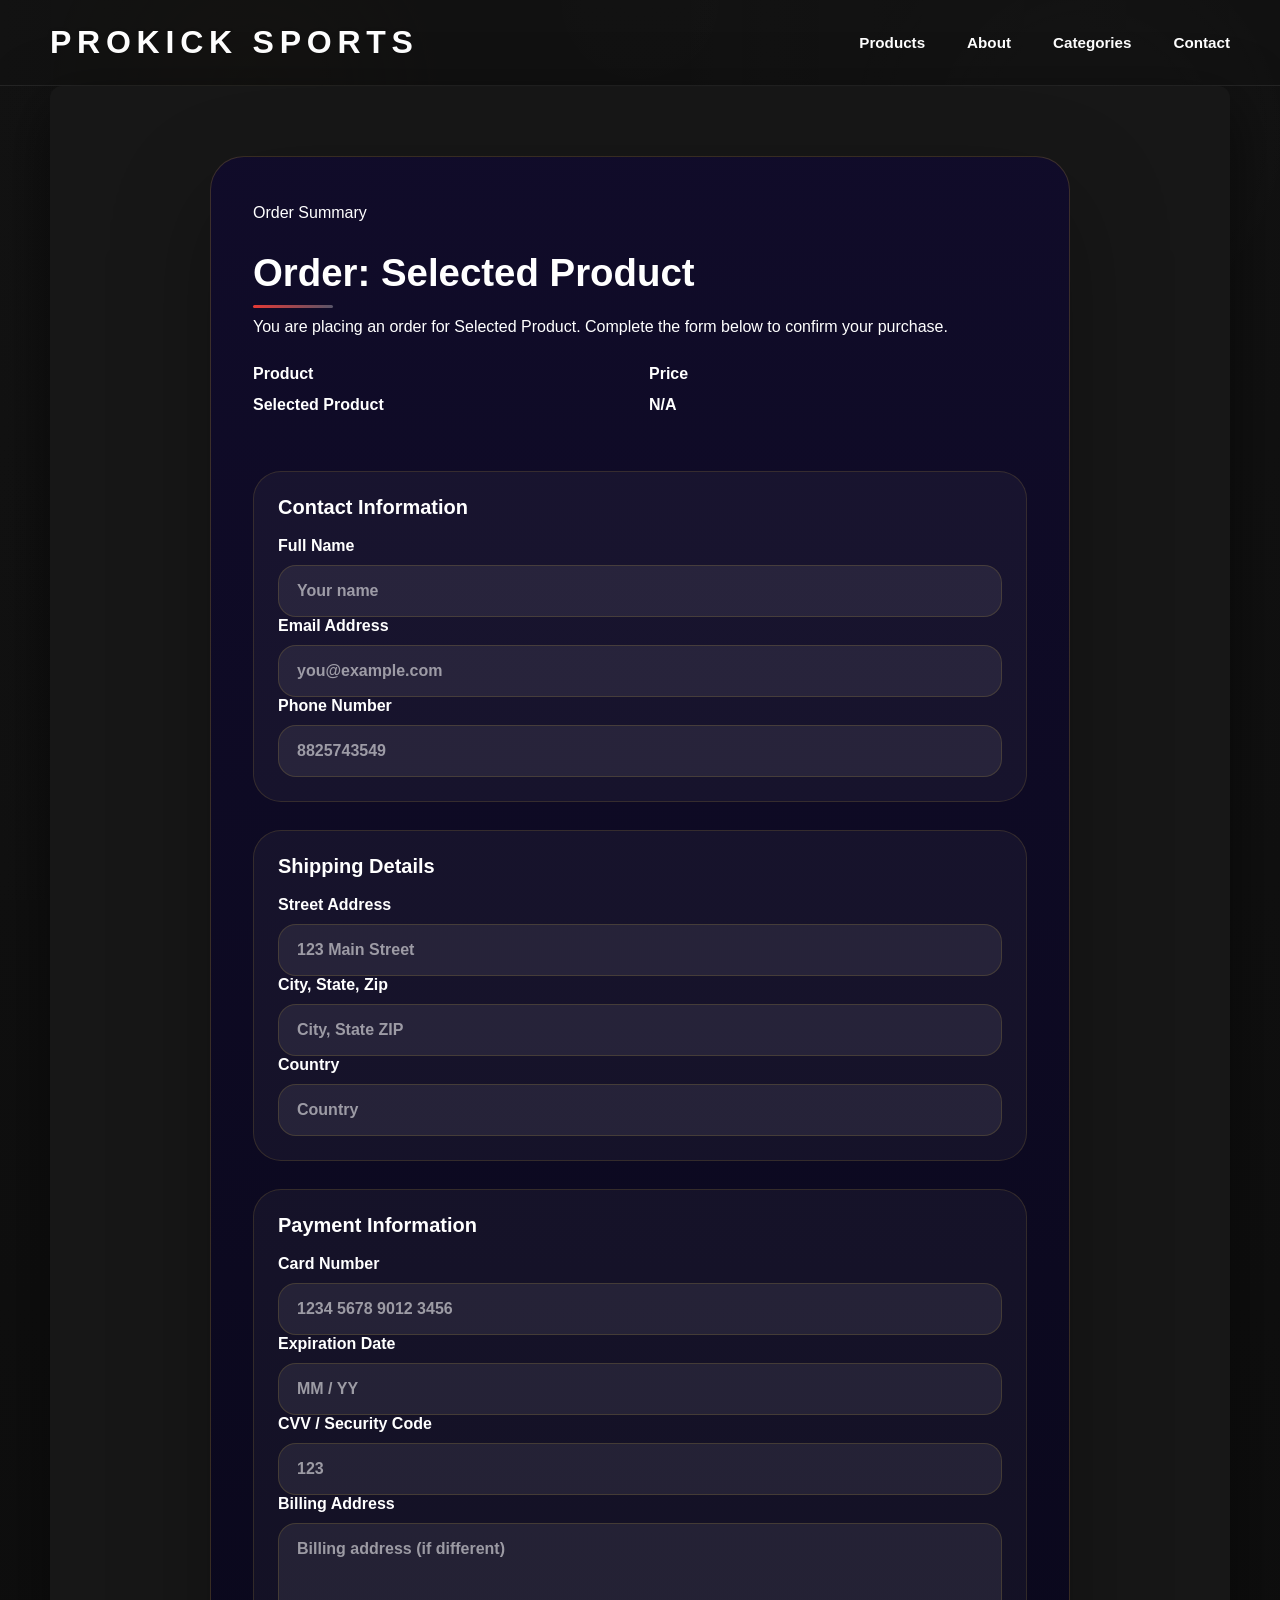
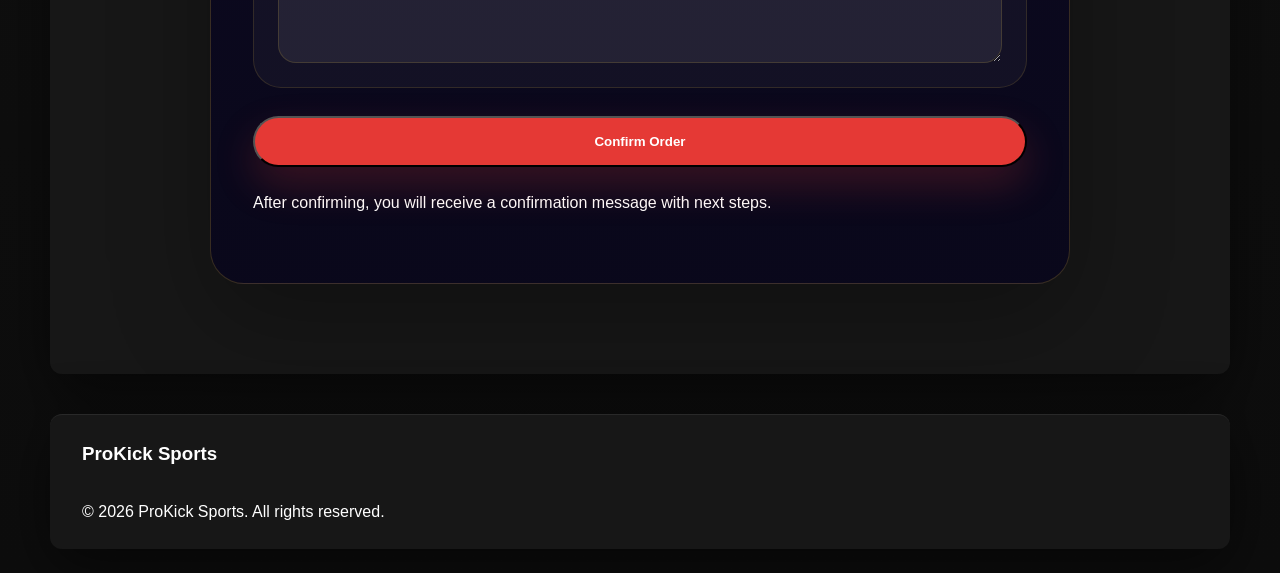
<file: Exp2/order.html>
<!DOCTYPE html>
<html lang="en">
  <head>
    <meta charset="UTF-8" />
    <meta name="viewport" content="width=device-width, initial-scale=1.0" />
    <title>Place Order | ProKick Sports</title>
    <link rel="stylesheet" href="styles.css" />
  </head>
  <body>
    <header class="topbar">
      <nav class="navbar container">
        <div class="brand-group">
          <a href="index.html" class="brand">ProKick Sports</a>
        </div>
        <div class="nav-links">
          <a href="index.html#products">Products</a>
          <a href="index.html#about">About</a>
          <a href="index.html#categories">Categories</a>
          <a href="index.html#contact">Contact</a>
        </div>
      </nav>
    </header>

    <main>
      <section class="order-section container">
        <div class="order-card">
          <p class="eyebrow">Order Summary</p>
          <h2 id="orderTitle">Your selected product</h2>
          <p id="orderDescription">Confirm your order details here before checkout.</p>
          <div class="order-info">
            <div>
              <strong>Product</strong>
              <p id="orderProduct">-</p>
            </div>
            <div>
              <strong>Price</strong>
              <p id="orderPrice">-</p>
            </div>
          </div>

          <form class="order-form" id="orderForm">
            <input type="hidden" name="product" id="orderProductInput" />
            <input type="hidden" name="price" id="orderPriceInput" />
            <div class="form-section">
              <h3>Contact Information</h3>
              <label>
                Full Name
                <input type="text" name="name" required placeholder="Your name" autocomplete="name" />
              </label>
              <label>
                Email Address
                <input type="email" name="email" required placeholder="you@example.com" autocomplete="email" />
              </label>
              <label>
                Phone Number
                <input type="tel" name="phone" required placeholder="8825743549" autocomplete="tel" />
              </label>
            </div>
            <div class="form-section">
              <h3>Shipping Details</h3>
              <label>
                Street Address
                <input type="text" name="street" required placeholder="123 Main Street" autocomplete="shipping street-address" />
              </label>
              <label>
                City, State, Zip
                <input type="text" name="cityStateZip" required placeholder="City, State ZIP" autocomplete="shipping address-level2" />
              </label>
              <label>
                Country
                <input type="text" name="country" required placeholder="Country" autocomplete="shipping country-name" />
              </label>
            </div>
            <div class="form-section">
              <h3>Payment Information</h3>
              <label>
                Card Number
                <input type="text" name="cardNumber" required placeholder="1234 5678 9012 3456" autocomplete="cc-number" pattern="[0-9\s]{13,19}" />
              </label>
              <label>
                Expiration Date
                <input type="text" name="expiry" required placeholder="MM / YY" autocomplete="cc-exp" pattern="(0[1-9]|1[0-2])\s*/\s*[0-9]{2}" />
              </label>
              <label>
                CVV / Security Code
                <input type="text" name="cvv" required placeholder="123" autocomplete="cc-csc" pattern="[0-9]{3,4}" />
              </label>
              <label>
                Billing Address
                <textarea name="billingAddress" placeholder="Billing address (if different)" autocomplete="billing street-address"></textarea>
              </label>
            </div>
            <button type="submit" class="btn btn-primary">Confirm Order</button>
          </form>

          <div class="order-success" id="orderSuccess">
            <h3>Order request submitted</h3>
            <p>
              Thank you for placing your order. We have received your details and will contact you shortly to complete the purchase.
            </p>
            <a href="index.html" class="btn btn-secondary">Return to Shop</a>
          </div>

          <p class="order-note">
            After confirming, you will receive a confirmation message with next steps.
          </p>
        </div>
      </section>
    </main>

    <footer class="footer">
      <div class="container footer-content">
        <div>
          <h3>ProKick Sports</h3>
        </div>
        <p class="footer-note">© <span id="year"></span> ProKick Sports. All rights reserved.</p>
      </div>
    </footer>

    <script src="order.js"></script>
  </body>
</html>
</file>
<file: Exp2/styles.css>
:root {
  --bg: #121212;
  --panel: rgba(18,18,18,0.96);
  --text: #FFFFFF;
  --muted: #BDBDBD;
  --accent: #E53935;
  --accent-dark: #B71C1C;
  --accent-soft: rgba(229, 57, 53, 0.18);
  --success: #4CAF50;
  --offer: #FFC107;
  --panel-bg: rgba(18,18,18,0.96);
  --panel-text: #FFFFFF;
}

* {
  box-sizing: border-box;
  margin: 0;
  padding: 0;
}

html {
  scroll-behavior: smooth;
}

body {
  font-family: "Inter", "Segoe UI", sans-serif;
  color: var(--text);
  background: radial-gradient(circle at top, rgba(255, 255, 255, 0.04), transparent 18%),
    linear-gradient(180deg, var(--bg) 0%, #0d0d0d 100%);
  min-height: 100vh;
  position: relative;
  overflow-x: hidden;
}

/* Central dark content panel with subtle glow */
.container {
  width: min(1180px, 94%);
  margin: 24px auto;
  background: rgba(24, 24, 24, 0.98);
  color: var(--text);
  border-radius: 12px;
  box-shadow: 0 18px 60px rgba(0,0,0,0.55);
  padding: 28px 32px;
  position: relative;
  z-index: 1;
}

/* hero section on dark theme */
.hero-section {
  background: rgba(18, 18, 18, 0.96);
  color: var(--text) !important;
  border-radius: 36px;
  padding: 70px 0 110px;
  border: 1px solid rgba(255,255,255,0.04);
  box-shadow: 0 32px 90px rgba(0,0,0,0.36);
}

.hero-copy h1,
.hero-copy p,
.hero-copy .eyebrow { color: var(--text) !important; }

body::before {
  content: "";
  position: fixed;
  inset: 0;
  background: radial-gradient(circle at 20% 10%, rgba(212, 175, 55, 0.08), transparent 16%),
    radial-gradient(circle at 85% 15%, rgba(255, 255, 255, 0.07), transparent 18%),
    linear-gradient(90deg, rgba(255, 255, 255, 0.02), transparent 40%, rgba(255, 255, 255, 0.02) 60%, transparent 100%);
  pointer-events: none;
  mix-blend-mode: soft-light;
}


img {
  max-width: 100%;
  display: block;
}

/* Ensure readable text for dark sections inside the main layout */
.container {
  width: min(1180px, 94%);
  margin: 0 auto;
  position: relative;
  z-index: 1;
  color: var(--panel-text) !important;
}

/* Force common content elements inside white panels to dark for readability */
.container :is(h1,h2,h3,h4,h5,p,span,a,label,strong,li,small) {
  color: var(--panel-text) !important;
}

/* Keep interactive buttons white even inside panels */
.container .btn,
.container .btn * {
  color: var(--text) !important;
}

/* Preserve white text for hero, gallery and feature sections that use dark backgrounds */
.hero-section,
.hero-section *,
.gallery-card,
.gallery-card *,
.feature-section,
.feature-section * {
  color: var(--text) !important;
}

/* Apply dark text only to specific white panels (avoid overriding dark sections) */
.product-card,
.order-card,
.contact-card,
.newsletter-card,
.category-card,
.product-card *,
.order-card *,
.contact-card *,
.newsletter-card * {
  color: var(--panel-text) !important;
}

/* Keep hero band and its children white */
.hero-section,
.hero-section * {
  color: var(--text) !important;
}

/* Ensure button text stays white */
.btn, .btn * {
  color: var(--text) !important;
}

section,
.hero-section {
  opacity: 0;
  transform: translateY(24px);
  transition: opacity 0.9s ease, transform 0.9s ease;
}

.visible {
  opacity: 1 !important;
  transform: translateY(0) !important;
}

section h2 {
  position: relative;
}

section h2::after {
  content: "";
  position: absolute;
  left: 0;
  bottom: -0.8rem;
  width: 5rem;
  height: 3px;
  border-radius: 999px;
  background: linear-gradient(90deg, var(--accent), rgba(255, 255, 255, 0.3));
}

.topbar {
  display: flex;
  flex-direction: column;
  gap: 24px;
  background: rgba(18,18,18,0.98);
  border-bottom: 1px solid rgba(255,255,255,0.08);
  padding: 24px 0;
}

.topbar .container {
  background: transparent;
  padding: 0;
  box-shadow: none;
}

.navbar {
  display: flex;
  justify-content: space-between;
  align-items: center;
  gap: 12px;
}

/* Header adaptive text colors and controls */
.topbar,
.topbar a,
.topbar .brand,
.topbar .nav-links a,
.topbar .menu-toggle {
  color: var(--text);
}

.nav-links a:hover {
  color: var(--accent);
}

.menu-toggle {
  background: transparent;
  border: 1px solid rgba(255,255,255,0.18);
  color: var(--text);
  padding: 6px 10px;
  border-radius: 6px;
}

.brand-profile img {
  display: block;
  width: 48px;
  height: 48px;
  object-fit: cover;
  border-radius: 50%;
  border: 1px solid rgba(255,255,255,0.12);
}

.brand-group {
  display: flex;
  align-items: center;
  gap: 14px;
}

.brand {
  font-size: 2rem;
  font-weight: 900;
  color: var(--accent);
  text-decoration: none;
  letter-spacing: 0.18em;
  text-transform: uppercase;
  text-shadow: 0 1px 4px rgba(0, 0, 0, 0.25);
}

.brand-profile {
  width: 56px;
  height: 56px;
  border-radius: 50%;
  overflow: hidden;
  border: 2px solid rgba(216, 185, 86, 0.45);
  box-shadow: 0 0 0 1px rgba(255, 255, 255, 0.08);
}

.brand-profile img {
  width: 100%;
  height: 100%;
  object-fit: cover;
}

.nav-links {
  display: flex;
  gap: 24px;
  flex-wrap: wrap;
}

.nav-links a {
  color: rgba(255, 255, 255, 0.88);
  text-decoration: none;
  font-weight: 700;
  position: relative;
  padding: 4px 0;
  transition: color 0.22s ease;
}

.nav-links a::after {
  content: "";
  position: absolute;
  left: 0;
  bottom: -4px;
  width: 0;
  height: 2px;
  background: var(--accent);
  transition: width 0.28s ease;
  border-radius: 999px;
}

.nav-links a:hover,
.nav-links a:focus-visible {
  color: var(--accent);
}

.nav-links a:hover::after,
.nav-links a:focus-visible::after {
  width: 100%;
}

.menu-toggle {
  display: none;
  background: rgba(255, 255, 255, 0.12);
  border: 1px solid rgba(255, 255, 255, 0.18);
  color: white;
  border-radius: 12px;
  padding: 10px 12px;
  cursor: pointer;
}

.hero-section {
  position: relative;
  display: flex;
  align-items: center;
  justify-content: space-between;
  gap: 48px;
  padding: 70px 0 110px;
  overflow: hidden;
  border-radius: 36px;
  background: var(--panel-bg);
  border: 1px solid rgba(0,0,0,0.08);
  box-shadow: 0 28px 80px rgba(0, 0, 0, 0.08);
  backdrop-filter: blur(8px);
}

.hero-section::before {
  content: "";
  position: absolute;
  top: -24px;
  right: -80px;
  width: 380px;
  height: 380px;
  background: radial-gradient(circle, rgba(229, 57, 53, 0.08), transparent 50%);
  filter: blur(44px);
}

.hero-section::after {
  content: "";
  position: absolute;
  bottom: -44px;
  left: -64px;
  width: 300px;
  height: 300px;
  background: radial-gradient(circle, rgba(255, 255, 255, 0.7), transparent 56%);
  filter: blur(34px);
}

.about-section {
  display: flex;
  flex-wrap: wrap;
  gap: 36px;
  align-items: center;
  padding: 60px 0;
}

.about-copy,
.about-stats {
  flex: 1 1 360px;
}

.about-copy h2,
.about-copy p,
.about-stats div strong,
.about-stats div span {
  color: white;
}

.about-copy h2 {
  font-size: clamp(2.2rem, 3vw, 3rem);
  margin-top: 16px;
  line-height: 1.05;
}

.about-copy p {
  color: rgba(255, 255, 255, 0.8);
  margin-top: 20px;
  max-width: 560px;
}

.hero-visual {
  background: transparent !important;
}

.hero-visual .split-images img.hero-player {
  box-shadow: none !important;
  border-radius: 0 !important;
  outline: none !important;
}

/* ensure hero badge is subtle on white */
.hero-badge {
  background: rgba(0,0,0,0.06) !important;
  color: var(--panel-text) !important;
}

.about-stats {
  display: grid;
  gap: 18px;
  padding: 28px 28px;
  background: rgba(18,18,18,0.96);
  border: 1px solid rgba(255,255,255,0.06);
  border-radius: 32px;
  box-shadow: 0 22px 60px rgba(0, 0, 0, 0.24);
}

.about-stats div {
  display: flex;
  flex-direction: column;
  gap: 8px;
}

.about-stats div strong {
  font-size: 1.9rem;
  color: var(--accent);
}

.about-stats div span {
  color: rgba(255, 255, 255, 0.75);
}

.hero-copy {
  flex: 1.05;
  max-width: 620px;
}

.hero-copy .eyebrow {
  color: var(--accent);
  letter-spacing: 0.24em;
  margin-bottom: 18px;
}

.hero-copy h1 {
  font-size: clamp(2.8rem, 5vw, 4.4rem);
  line-height: 1.02;
  color: white;
  margin-bottom: 20px;
}

.hero-copy p {
  color: rgba(255, 255, 255, 0.75);
  font-size: 1.05rem;
  max-width: 520px;
}

.hero-actions {
  display: flex;
  flex-wrap: wrap;
  gap: 16px;
  margin: 32px 0;
}

.btn {
  display: inline-flex;
  align-items: center;
  justify-content: center;
  padding: 16px 30px;
  border-radius: 999px;
  font-weight: 700;
  transition: transform 0.22s ease, box-shadow 0.22s ease, background 0.22s ease, color 0.22s ease;
  box-shadow: 0 18px 48px rgba(0, 0, 0, 0.22);
  backdrop-filter: blur(8px);
}

.btn-primary {
  background: var(--accent);
  color: var(--text);
  box-shadow: 0 18px 40px rgba(229, 57, 53, 0.22);
}

.btn-secondary {
  background: transparent;
  color: var(--text);
  border: 1px solid var(--accent);
}

.btn:hover {
  transform: translateY(-2px) scale(1.02);
  box-shadow: 0 20px 48px rgba(0, 0, 0, 0.48);
}

.hero-highlights {
  display: flex;
  gap: 16px;
  flex-wrap: wrap;
  margin-top: 18px;
}

.hero-highlights div {
  background: rgba(255, 255, 255, 0.04);
  border: 1px solid rgba(255,255,255,0.08);
  border-radius: 22px;
  padding: 18px 20px;
  min-width: 160px;
  box-shadow: inset 0 0 12px rgba(255,255,255,0.04);
}

.hero-highlights strong {
  color: var(--text);
}

.hero-highlights span {
  color: var(--muted);
}

.hero-highlights strong {
  display: block;
  font-size: 1.2rem;
  color: white;
}

.hero-highlights span {
  color: rgba(255, 255, 255, 0.72);
  margin-top: 6px;
  display: block;
}

.hero-visual {
  flex: 0.95;
  max-width: 540px;
  position: relative;
}

.hero-visual img {
  width: 100%;
  border-radius: 32px;
  box-shadow: 0 42px 90px rgba(8, 14, 36, 0.45);
  height: auto;
  transform: translateZ(0);
}

.hero-badge {
  position: absolute;
  bottom: 22px;
  left: 22px;
  background: rgba(255, 255, 255, 0.08);
  color: var(--text);
  padding: 14px 18px;
  border-radius: 999px;
  font-size: 0.95rem;
  letter-spacing: 0.04em;
  text-transform: uppercase;
  box-shadow: 0 18px 40px rgba(0, 0, 0, 0.08);
}

.gallery-section,
.category-section,
.products-section,
.newsletter-section,
.feature-section,
.footer {
  padding-top: 56px;
}

.gallery-section h2 {
  color: white;
  margin-bottom: 28px;
  font-size: 2rem;
}

/* When gallery sits inside the white content panel, make the section heading dark */
.container .gallery-section h2,
.container .feature-section h2,
.container .about-section h2 {
  color: var(--panel-text);
}

.gallery-grid {
  display: flex;
  flex-wrap: wrap;
  gap: 22px;
  justify-content: center;
}

.gallery-card {
  border-radius: 34px;
  overflow: hidden;
  background: rgba(18,18,18,0.96);
  border: 1px solid rgba(255,255,255,0.06);
  box-shadow: 0 24px 64px rgba(0, 0, 0, 0.24);
  min-height: 360px;
  display: flex;
  flex-direction: column;
  flex: 1 1 min(320px, 100%);
  max-width: 330px;
  transition: transform 0.25s ease, box-shadow 0.25s ease, border-color 0.25s ease;
}

.gallery-card:hover {
  transform: translateY(-9px);
  box-shadow: 0 32px 76px rgba(0, 0, 0, 0.28);
  border-color: rgba(229, 57, 53, 0.18);
}

.gallery-card img {
  width: 100%;
  height: 260px;
  object-fit: cover;
  transition: transform 0.35s ease;
}

.gallery-card:hover img {
  transform: scale(1.03);
}

.gallery-card p {
  padding: 18px 20px;
  color: var(--text); /* keep captions light on dark card backgrounds */
  font-weight: 600;
  text-align: center;
}

.category-section {
  display: flex;
  flex-wrap: wrap;
  gap: 22px;
  justify-content: center;
}

.category-card {
  background: rgba(18,18,18,0.96);
  border: 1px solid rgba(255,255,255,0.08);
  border-radius: 28px;
  padding: 34px;
  color: var(--text);
  min-height: 180px;
  display: flex;
  flex-direction: column;
  justify-content: center;
  align-items: center;
  text-align: center;
  flex: 1 1 240px;
  max-width: 300px;
  transition: transform 0.25s ease, box-shadow 0.25s ease;
}

.category-card:hover {
  transform: translateY(-6px);
  box-shadow: 0 30px 55px rgba(0, 0, 0, 0.2);
}

.category-card h3 {
  font-size: 1.25rem;
  margin-bottom: 14px;
}

.category-card p {
  color: rgba(255, 255, 255, 0.72);
  line-height: 1.65;
}

.feature-section {
  display: flex;
  align-items: center;
  gap: 36px;
  justify-content: space-between;
  flex-wrap: wrap;
}

.feature-media,
.feature-copy {
  flex: 1 1 320px;
}

.feature-copy .eyebrow {
  color: var(--accent);
}

.feature-copy h2 {
  font-size: clamp(2rem, 3vw, 2.8rem);
  margin: 18px 0;
  color: white;
  text-shadow: 0 10px 18px rgba(0, 0, 0, 0.25);
}

.feature-copy p {
  color: rgba(255, 255, 255, 0.82);
  max-width: 540px;
}

.feature-list {
  margin-top: 24px;
  display: grid;
  gap: 12px;
  color: rgba(255, 255, 255, 0.9);
  padding-left: 18px;
}

.feature-list li {
  position: relative;
  padding-left: 18px;
}

.feature-list li::before {
  content: "";
  position: absolute;
  left: 0;
  top: 0.8rem;
  width: 8px;
  height: 8px;
  background: var(--accent);
  border-radius: 50%;
}

.products-section .section-heading {
  color: var(--panel-text);
}

.products-section .eyebrow {
  color: var(--muted);
}

.products-section h2 {
  color: var(--panel-text);
  margin-top: 10px;
}

.product-grid {
  display: flex;
  flex-wrap: wrap;
  gap: 24px;
  justify-content: center;
}

.product-card {
  position: relative;
  overflow: hidden;
  background: var(--panel-bg);
  border-radius: 8px;
  padding: 18px;
  min-height: 320px;
  box-shadow: 0 12px 28px rgba(0, 0, 0, 0.08);
  border: 1px solid rgba(0,0,0,0.06);
  color: var(--panel-text);
  flex: 1 1 min(240px, 100%);
  max-width: 300px;
  transition: transform 0.22s ease, box-shadow 0.22s ease, border-color 0.22s ease;
  display: flex;
  flex-direction: column;
  justify-content: space-between;
}

.product-card::before {
  display: none;
}

.product-card:hover {
  transform: translateY(-6px);
  box-shadow: 0 18px 48px rgba(0, 0, 0, 0.10);
  border-color: var(--accent);
}

.product-card h3 {
  color: var(--panel-text);
}
.product-card-meta {
  display: flex;
  align-items: center;
  justify-content: space-between;
  gap: 12px;
  flex-wrap: wrap;
  margin-top: auto;
}

.product-modal {
  position: fixed;
  inset: 0;
  z-index: 2000;
  display: flex;
  align-items: center;
  justify-content: center;
  padding: 24px;
  pointer-events: none;
  opacity: 0;
  transition: opacity 0.25s ease;
}

.product-modal.visible {
  opacity: 1;
  pointer-events: auto;
}

.product-modal.hidden {
  opacity: 0;
  pointer-events: none;
}

.modal-overlay {
  position: absolute;
  inset: 0;
  background: rgba(18, 18, 18, 0.92);
  backdrop-filter: blur(6px);
}

.modal-panel {
  position: relative;
  width: min(940px, 100%);
  max-width: 940px;
  background: rgba(18, 18, 18, 0.98);
  border: 1px solid rgba(255,255,255,0.06);
  border-radius: 32px;
  box-shadow: 0 42px 120px rgba(0, 0, 0, 0.45);
  padding: 34px;
  z-index: 1;
}

.modal-close {
  position: absolute;
  top: 18px;
  right: 18px;
  width: 44px;
  height: 44px;
  display: inline-flex;
  align-items: center;
  justify-content: center;
  border-radius: 999px;
  border: 1px solid rgba(255, 255, 255, 0.14);
  background: rgba(255, 255, 255, 0.08);
  color: #fff;
  font-size: 1.5rem;
  cursor: pointer;
}

.modal-hero {
  display: flex;
  align-items: center;
  gap: 32px;
  flex-wrap: wrap;
}

.modal-image {
  width: 100%;
  max-width: 420px;
  min-height: 320px;
  border-radius: 28px;
  background-size: cover;
  background-position: center;
  background-repeat: no-repeat;
  box-shadow: 0 22px 70px rgba(0, 0, 0, 0.35);
}

.modal-copy {
  flex: 1;
  min-width: 260px;
  display: flex;
  flex-direction: column;
  justify-content: center;
}

.modal-copy h2 {
  margin: 0 0 18px;
  font-size: clamp(2rem, 2.6vw, 2.8rem);
  line-height: 1.05;
}

.modal-copy p {
  color: rgba(255, 255, 255, 0.88);
  line-height: 1.8;
  margin-bottom: 24px;
}

.modal-meta {
  display: flex;
  flex-wrap: wrap;
  gap: 16px;
  align-items: center;
}

.modal-price {
  font-size: 1.55rem;
  color: var(--accent);
  font-weight: 900;
  background: rgba(255, 255, 255, 0.05);
  padding: 14px 20px;
  border-radius: 18px;
}

.modal-panel .btn {
  min-width: 180px;
}

@media (max-width: 900px) {
  .modal-hero {
    flex-direction: column;
  }

  .modal-image {
    max-width: 100%;
  }

  .modal-copy {
    width: 100%;
  }
}
.product-card p {
  color: rgba(255, 255, 255, 0.82);
  margin: 14px 0;
}

.card-link {
  display: inline-flex;
  align-items: center;
  justify-content: center;
  width: 100%;
  padding: 14px 18px;
  border-radius: 999px;
  background: linear-gradient(135deg, rgba(229, 57, 53, 0.18), rgba(255, 255, 255, 0.08));
  border: 1px solid rgba(229, 57, 53, 0.25);
  color: var(--text);
  font-weight: 700;
  text-decoration: none;
  transition: background 0.25s ease, transform 0.2s ease, box-shadow 0.25s ease;
  cursor: pointer;
}

.card-link:hover {
  background: linear-gradient(135deg, rgba(229, 57, 53, 0.32), rgba(255, 255, 255, 0.12));
  transform: translateY(-2px);
  box-shadow: 0 18px 35px rgba(229, 57, 53, 0.24);
}

.nav-links a {
  color: var(--panel-text);
  text-decoration: none;
  margin-left: 18px;
  font-weight: 700;
  font-size: 0.95rem;
}
.product-thumb {
  height: 180px;
  border-radius: 26px;
  background: linear-gradient(135deg, rgba(212, 175, 55, 0.18), rgba(255, 255, 255, 0.08)),
    center / cover no-repeat;
  margin-bottom: 22px;
  background-size: cover;
  background-position: center;
}

.product-card span {
  color: var(--accent);
  font-size: 1rem;
}

.newsletter-section {
  padding: 0;
}

.newsletter-card {
  background: rgba(18,18,18,0.96);
  border: 1px solid rgba(255,255,255,0.06);
  border-radius: 34px;
  padding: 38px;
  display: flex;
  justify-content: space-between;
  align-items: center;
  gap: 24px;
  flex-wrap: wrap;
  box-shadow: 0 18px 40px rgba(0, 0, 0, 0.24);
}

.newsletter-card h2 {
  color: var(--text);
  margin: 0;
  max-width: 600px;
}

.newsletter-form {
  display: flex;
  gap: 12px;
  flex-wrap: wrap;
}

.newsletter-form input {
  padding: 16px 18px;
  border-radius: 999px;
  border: 1px solid rgba(255,255,255,0.08);
  background: rgba(255, 255, 255, 0.04);
  color: var(--text);
  min-width: 280px;
}

.newsletter-form input::placeholder {
  color: rgba(255, 255, 255, 0.65);
}

.newsletter-form button {
  min-width: 160px;
}

.order-section {
  padding: 70px 0 90px;
  opacity: 1;
  transform: none;
}

.order-card {
  background: linear-gradient(180deg, rgba(17, 12, 43, 0.96), rgba(10, 8, 28, 0.96));
  border: 1px solid rgba(212, 175, 55, 0.22);
  border-radius: 34px;
  padding: 42px;
  box-shadow: 0 36px 100px rgba(0, 0, 0, 0.28);
  max-width: 860px;
  margin: 0 auto;
}

.order-card .eyebrow {
  color: var(--accent);
}

.order-card h2 {
  margin: 18px 0 18px;
  color: white;
  font-size: clamp(2rem, 3vw, 2.8rem);
}

.order-card p {
  color: rgba(255, 255, 255, 0.82);
  line-height: 1.75;
  margin-bottom: 24px;
}

.order-info {
  display: grid;
  gap: 18px;
  grid-template-columns: repeat(2, minmax(180px, 1fr));
  margin-bottom: 28px;
}

.order-info strong {
  display: block;
  color: rgba(255, 255, 255, 0.75);
  margin-bottom: 8px;
}

.order-info p {
  color: white;
  font-weight: 700;
}

.order-form {
  display: grid;
  gap: 28px;
}

.form-section {
  border: 1px solid rgba(212, 175, 55, 0.16);
  padding: 24px;
  border-radius: 28px;
  background: rgba(255, 255, 255, 0.04);
}

.form-section h3 {
  margin: 0 0 18px;
  color: white;
  font-size: 1.25rem;
}

.order-form label {
  display: grid;
  gap: 10px;
  color: rgba(255, 255, 255, 0.85);
  font-weight: 600;
}

.order-form input,
.order-form textarea {
  width: 100%;
  padding: 16px 18px;
  border-radius: 18px;
  border: 1px solid rgba(212, 175, 55, 0.18);
  background: rgba(255, 255, 255, 0.07);
  color: white;
  font: inherit;
}

.order-form textarea {
  min-height: 140px;
  resize: vertical;
}

.order-form input::placeholder,
.order-form textarea::placeholder {
  color: rgba(255, 255, 255, 0.55);
}

.order-success {
  display: none;
  background: rgba(255, 255, 255, 0.04);
  border: 1px solid rgba(212, 175, 55, 0.18);
  border-radius: 24px;
  padding: 26px;
  margin-top: 24px;
}

.order-success.show {
  display: block;
}

.order-success h3 {
  margin: 0 0 12px;
  color: white;
}

.order-success p {
  color: rgba(255, 255, 255, 0.86);
  line-height: 1.75;
  margin-bottom: 18px;
}

.order-note {
  margin-top: 22px;
  color: rgba(255, 255, 255, 0.7);
}

.contact-section {
  padding: 56px 0;
}

.contact-card {
  background: linear-gradient(180deg, rgba(12, 18, 45, 0.95), rgba(8, 12, 30, 0.95));
  border: 1px solid rgba(216, 185, 86, 0.22);
  border-radius: 36px;
  padding: 42px;
  color: white;
  max-width: 820px;
  box-shadow: 0 32px 92px rgba(0, 0, 0, 0.26);
  backdrop-filter: blur(18px);
}

.contact-card .eyebrow {
  color: var(--accent);
}

.contact-card h2 {
  margin: 18px 0 12px;
  font-size: clamp(2rem, 3vw, 2.7rem);
}

.contact-card p {
  color: rgba(255, 255, 255, 0.82);
  line-height: 1.8;
}

/* Split hero images for cricket and football player visuals */
.hero-visual {
  display: flex;
  align-items: center;
  justify-content: center;
  gap: 22px;
}

.hero-visual .split-images {
  display: flex;
  gap: 18px;
  align-items: center;
  justify-content: center;
  width: 100%;
}

.hero-visual .split-images img.hero-player {
  width: 48%;
  max-width: 520px;
  height: auto;
  border-radius: 0; /* flat corners */
  box-shadow: none; /* remove depth for flat look */
  object-fit: cover;
}

@media (max-width: 860px) {
  .hero-visual .split-images {
    flex-direction: column;
  }
  .hero-visual .split-images img.hero-player {
    width: 100%;
  }
}

.contact-details {
  margin-top: 22px;
  display: grid;
  gap: 12px;
}

.contact-details a {
  color: var(--accent);
  text-decoration: none;
}

.contact-details strong {
  color: white;
}

.footer {
  padding: 40px 0 24px;
}

.footer-content {
  display: flex;
  justify-content: space-between;
  gap: 24px;
  flex-wrap: wrap;
  border-top: 1px solid rgba(255, 255, 255, 0.08);
  padding-top: 28px;
  align-items: center;
}

.footer-links {
  display: flex;
  flex-direction: column;
  gap: 10px;
}

.footer-links a {
  color: rgba(255, 255, 255, 0.8);
}

.footer h3 {
  color: white;
}

.footer p {
  color: rgba(255, 255, 255, 0.92);
}

.footer-note {
  width: 100%;
  color: rgba(255, 255, 255, 0.65);
  margin-top: 14px;
}

@media (max-width: 980px) {
  .hero-section,
  .feature-section {
    flex-direction: column;
  }

  .hero-copy,
  .hero-visual {
    width: 100%;
  }

  .hero-copy {
    text-align: center;
    align-items: center;
  }

  .hero-copy h1,
  .hero-copy p {
    margin-left: auto;
    margin-right: auto;
  }

  .hero-actions {
    justify-content: center;
  }

  .product-grid,
  .category-section,
  .gallery-grid {
    flex-direction: column;
    align-items: center;
  }

  .product-card,
  .category-card,
  .gallery-card {
    max-width: 520px;
  }
}

@media (max-width: 720px) {
  .topbar {
    padding: 24px 0 16px;
  }

  .navbar {
    flex-direction: column;
    align-items: flex-start;
  }

  .menu-toggle {
    display: inline-flex;
  }

  .nav-links {
    display: none;
    flex-direction: column;
    width: 100%;
    gap: 12px;
    padding-top: 12px;
  }

  .nav-links.active {
    display: flex;
  }

  .hero-section {
    padding-top: 24px;
  }

  .hero-copy h1 {
    font-size: 2.4rem;
  }

  .gallery-grid,
  .product-grid,
  .category-section {
    flex-direction: column;
    align-items: center;
  }

  .gallery-card img {
    height: 220px;
  }

  .newsletter-card {
    padding: 28px;
  }

  .footer-content {
    align-items: flex-start;
  }
}
</file>
